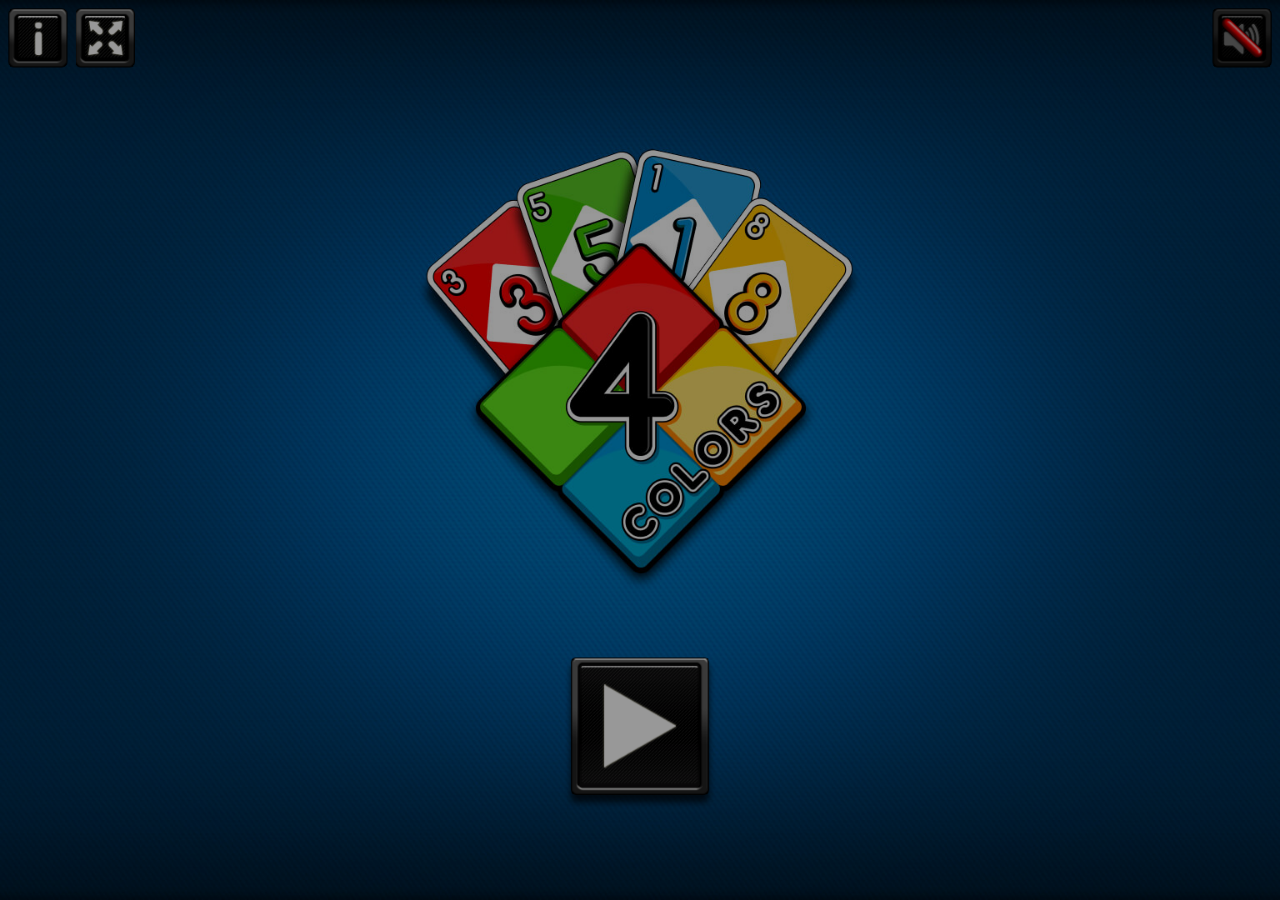
<file: index.html>
<!DOCTYPE html>
<html>
    <head>
        <title>4 COLORS MULTIPLAYER</title>
        <link rel="stylesheet" href="css/reset.css" type="text/css">
        <link rel="stylesheet" href="css/main.css" type="text/css">
        <link rel="stylesheet" href="css/ctl-multiplayer-icons.css" type="text/css">
        <link rel="stylesheet" href="css/animation.css" type="text/css">           
        <link rel="stylesheet" href="css/ctl-multiplayer.css" type="text/css">
        <link rel="stylesheet" href="css/orientation_utils.css" type="text/css">
        <link rel="stylesheet" href="css/ios_fullscreen.css" type="text/css">
        <link rel='shortcut icon' type='image/x-icon' href='./favicon.ico' />
        <meta http-equiv="Content-Type" content="text/html; charset=UTF-8">

        <meta name="viewport" content="width=device-width, user-scalable=no, initial-scale=1.0, minimum-scale=1.0, maximum-scale=1.0, minimal-ui" />
	<meta name="msapplication-tap-highlight" content="no"/>

        <script type="text/javascript" src="js/lib/jquery-3.2.1.min.js"></script>
        <script type="text/javascript" src="js/lib/createjs.min.js"></script>
        <script type="text/javascript" src="js/lib/howler.min.js"></script>

        
        <script type="text/javascript" src="js/CLang.js"></script>
        <script type="text/javascript" src="js/main.js"></script>
        
    </head>
    <body ondragstart="return false;" ondrop="return false;" >
	<div style="position: fixed; background-color: transparent; top: 0px; left: 0px; width: 100%; height: 100%"></div>
          <script>
            $(document).ready(function(){
                     var oMain = new CMain({
                                            starting_num_cards: 7,
                                            fullscreen: true,
                                            check_orientation: true,
                                            audio_enable_on_startup: false
                                           });
                                           
                    
                    $(oMain).on("select_players", function(evt,iNumPlayers){
                        //...ADD YOUR CODE HERE EVENTUALLY
                    });
        
                    $(oMain).on("start_session", function(evt) {
                            if(getParamValue('ctl-arcade') === "true"){
                                parent.__ctlArcadeStartSession();
                            }
                            //...ADD YOUR CODE HERE EVENTUALLY
                    }); 
                     
                    $(oMain).on("end_session", function(evt) {
                           if(getParamValue('ctl-arcade') === "true"){
                               parent.__ctlArcadeEndSession();
                           }
                           //...ADD YOUR CODE HERE EVENTUALLY
                    });

                    $(oMain).on("save_score", function(evt,iScore, szMode) {
                           if(getParamValue('ctl-arcade') === "true"){
                               parent.__ctlArcadeSaveScore({score:iScore, mode: szMode});
                           }
                           //...ADD YOUR CODE HERE EVENTUALLY
                    });

                    $(oMain).on("show_interlevel_ad", function(evt) {
                           if(getParamValue('ctl-arcade') === "true"){
                               parent.__ctlArcadeShowInterlevelAD();
                           }
                           //...ADD YOUR CODE HERE EVENTUALLY
                    });
                    
                    $(oMain).on("share_event", function(evt, iScore) {
                           if(getParamValue('ctl-arcade') === "true"){
                               parent.__ctlArcadeShareEvent({   img: TEXT_SHARE_IMAGE,
                                                                title: TEXT_SHARE_TITLE,
                                                                msg: TEXT_SHARE_MSG1 + iScore + TEXT_SHARE_MSG2,
                                                                msg_share: TEXT_SHARE_SHARE1 + iScore + TEXT_SHARE_SHARE1});
                           }
                           //...ADD YOUR CODE HERE EVENTUALLY
                    });
					 
                    if(isIOS()){ 
                        setTimeout(function(){sizeHandler();},200); 
                    }else{ sizeHandler(); } 
                                         
           });

        </script>
        <div class="check-fonts">
            <p class="check-font-1">RoundedMplus1c</p>
        </div> 
        
        <canvas id="canvas" class='ani_hack' width="1920" height="1080"> </canvas>
        <div data-orientation="landscape" class="orientation-msg-container"><p class="orientation-msg-text">Please rotate your device</p></div>
        <div id="block_game" style="position: fixed; background-color: transparent; top: 0px; left: 0px; width: 100%; height: 100%; display:none"></div>

    </body>
</html>
</file>
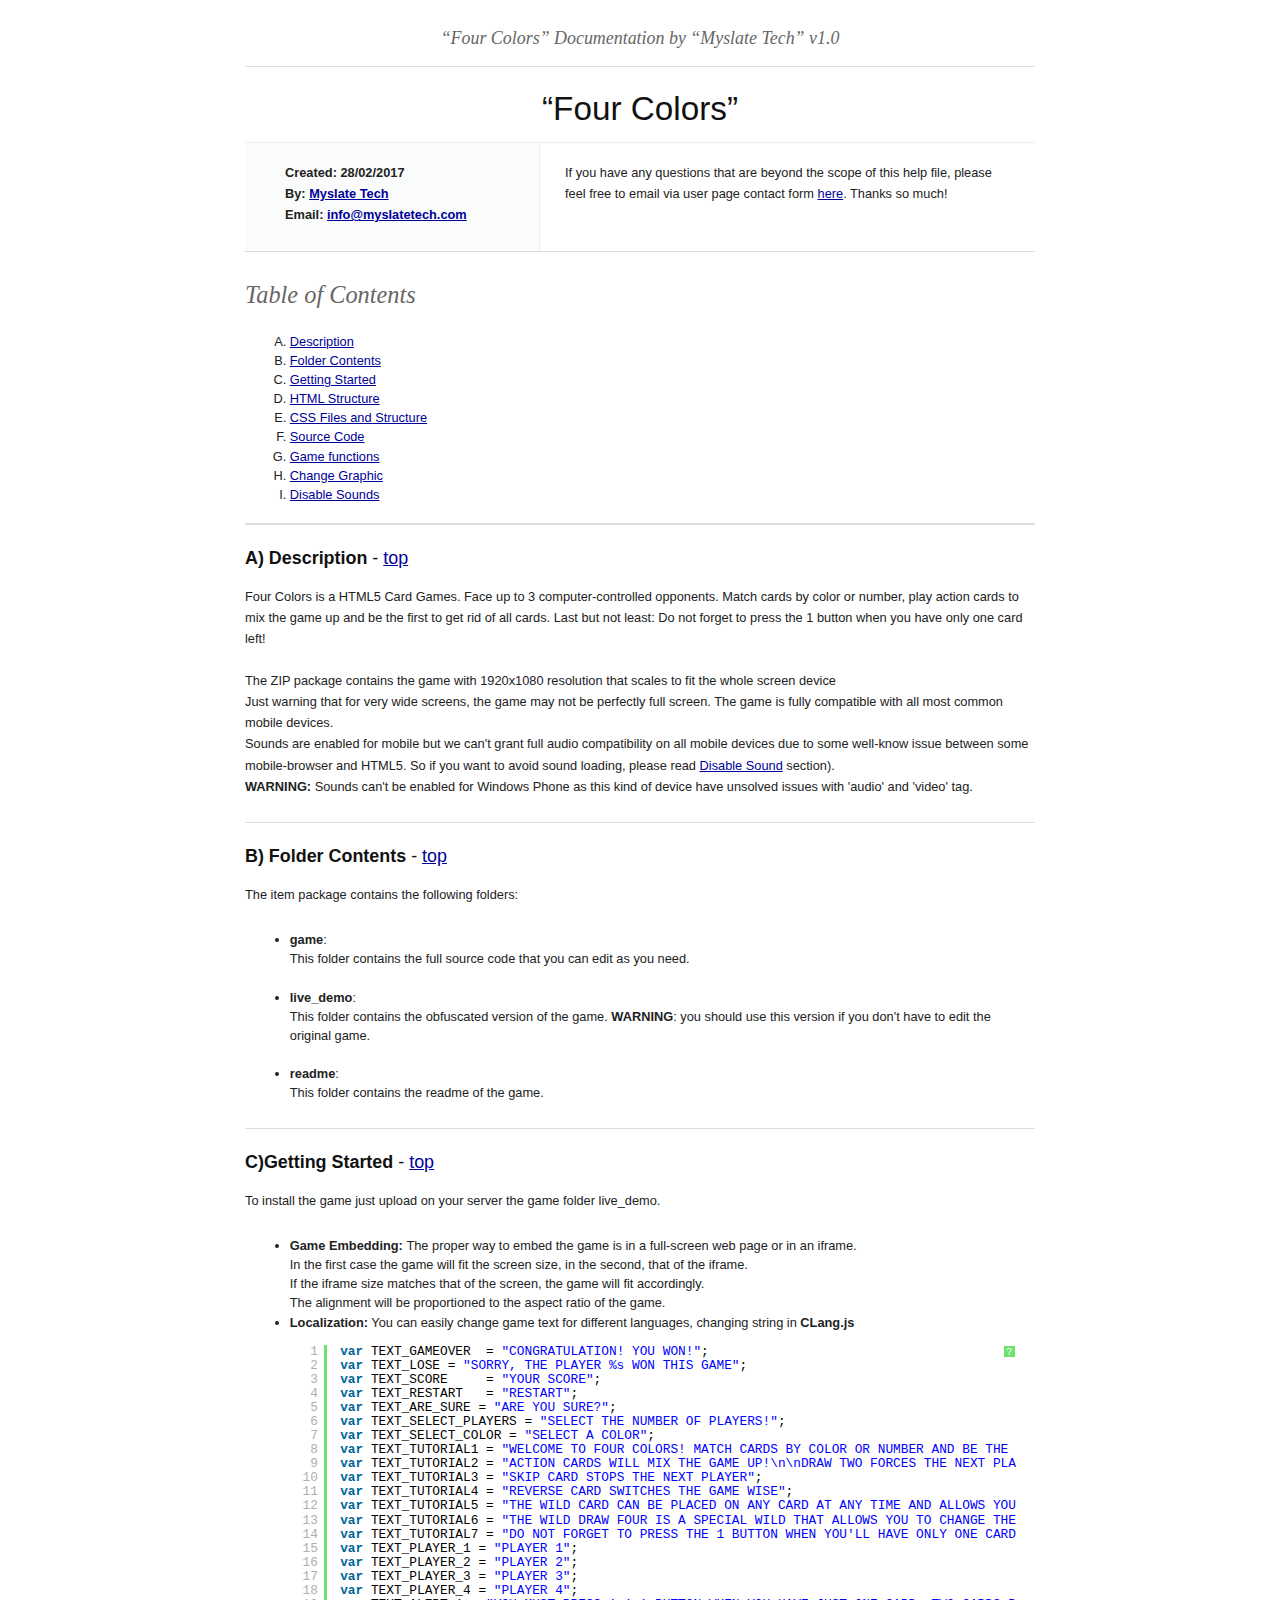
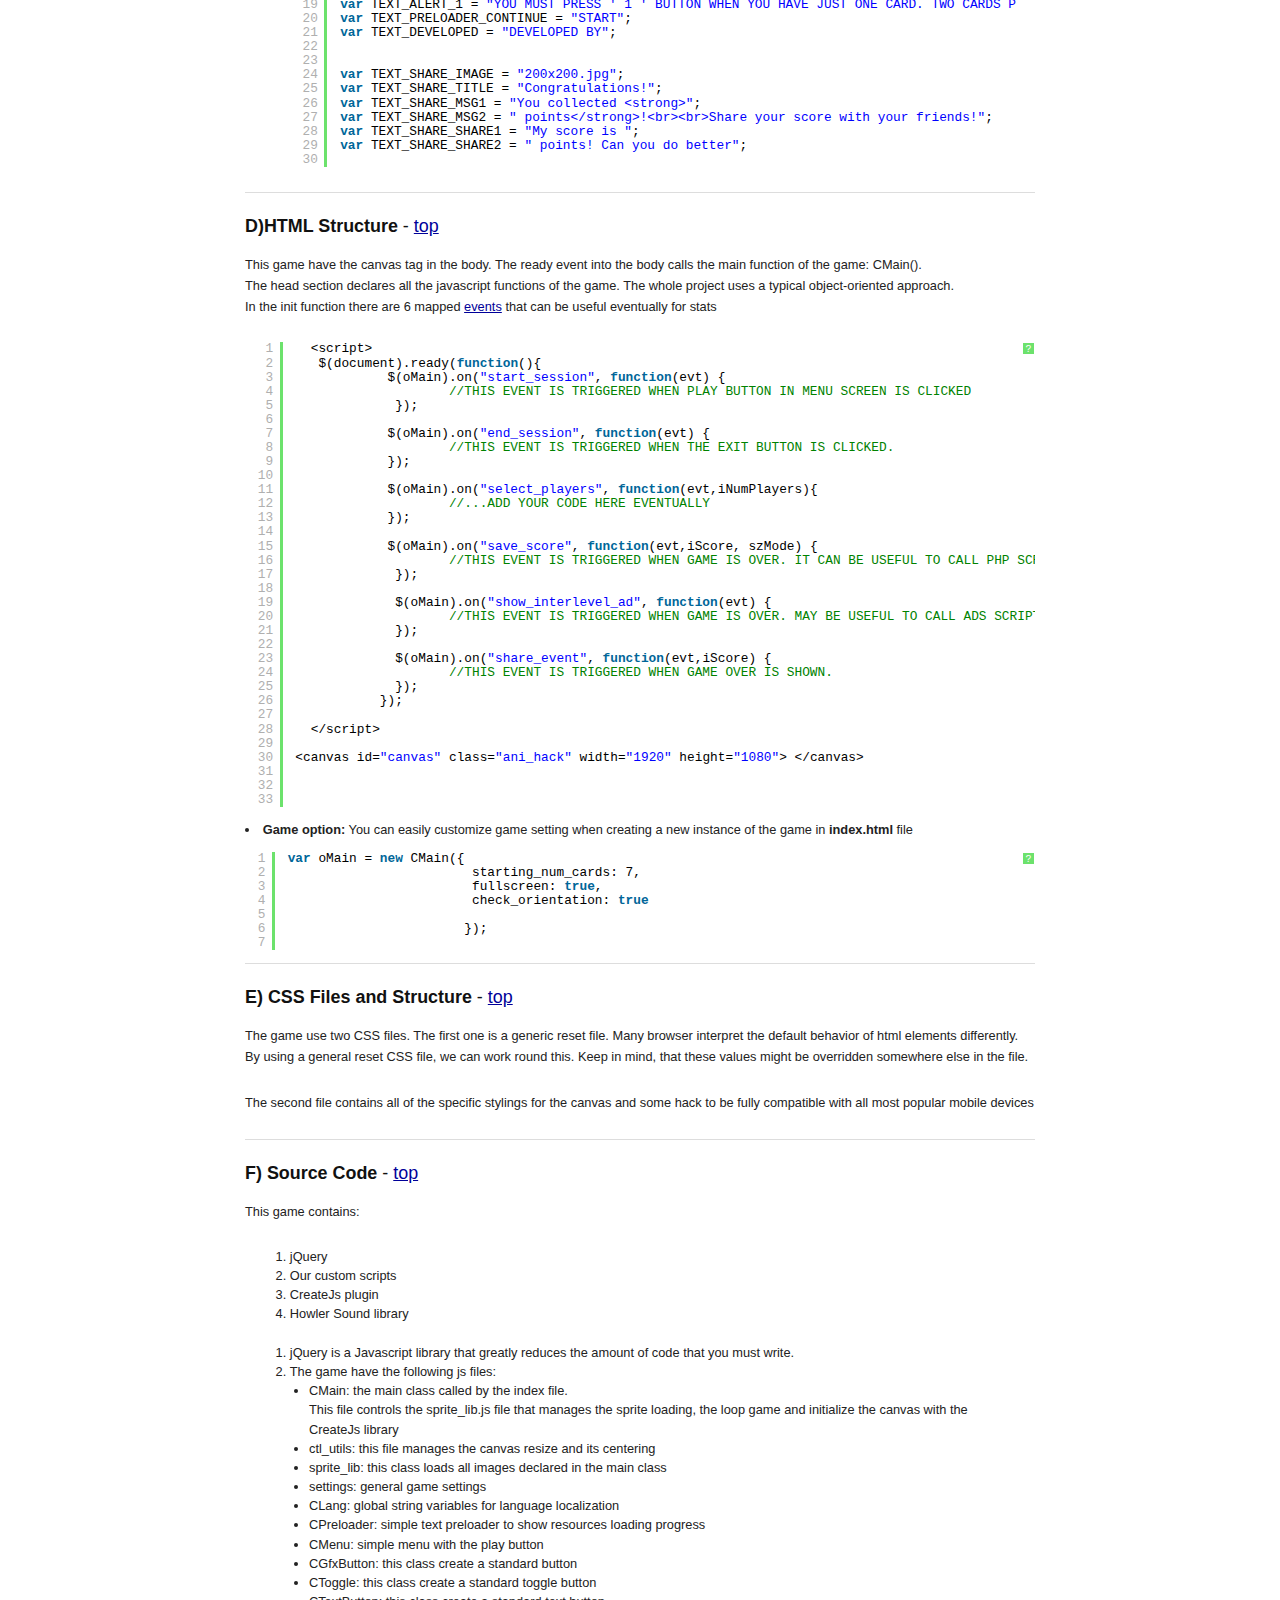
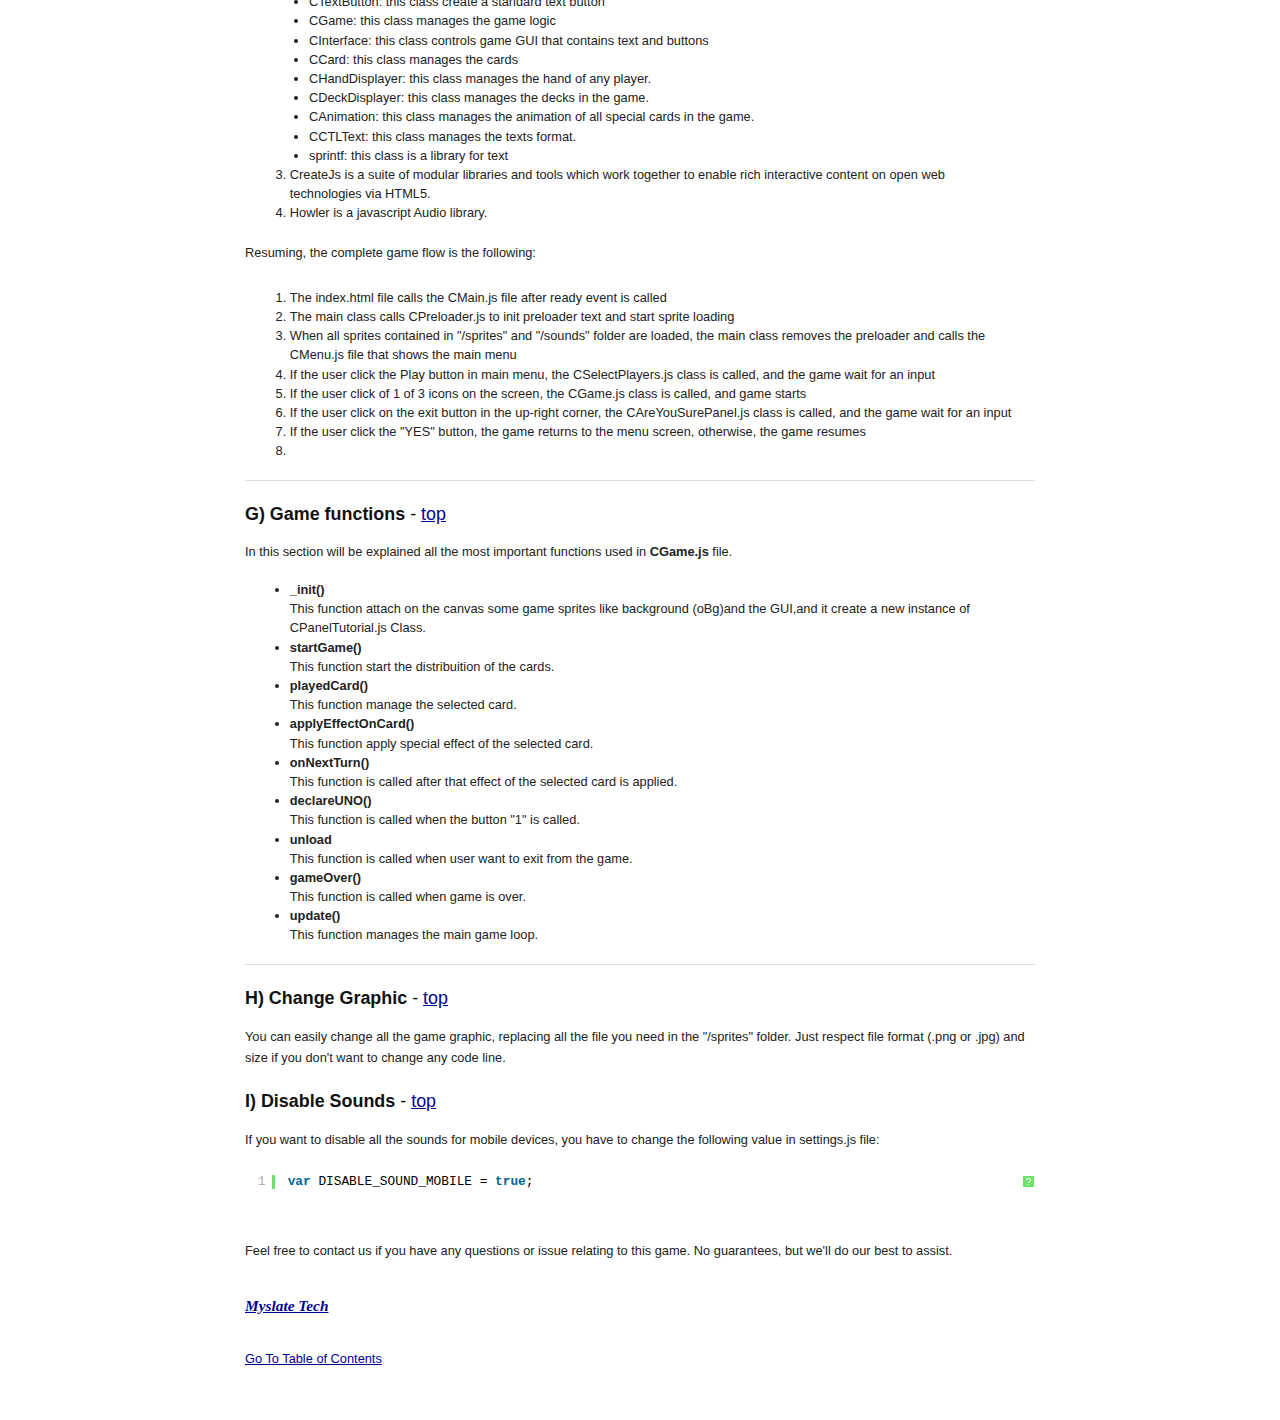
<file: readme/index.html>
<html xmlns="http://www.w3.org/1999/xhtml"  >
<head lang="en">
	<meta http-equiv="content-type" content="text/html;charset=utf-8">
	<title>Four Colors</title>
	<!-- Framework CSS -->
	<link rel="stylesheet" href="assets/blueprint-css/screen.css" type="text/css" media="screen, projection">
	<link rel="stylesheet" href="assets/blueprint-css/print.css" type="text/css" media="print">
	<link href="styles/shCore.css" rel="stylesheet" type="text/css" >
	<link href="styles/shCoreDefault.css" rel="stylesheet" type="text/css" >
	<link href="styles/shThemeDefault.css" rel="stylesheet" type="text/css" >

	<!--[if lt IE 8]><link rel="stylesheet" href="assets/blueprint-css/ie.css" type="text/css" media="screen, projection"><![endif]-->
	<link rel="stylesheet" href="assets/blueprint-css/plugins/fancy-type/screen.css" type="text/css" media="screen, projection">
	<style type="text/css" media="screen">
		p, table, hr, .box { margin-bottom:25px; }
		.box p { margin-bottom:10px; }
	</style>

	<script type="text/javascript" src="scripts/shCore.js"></script>
	<script type="text/javascript" src="scripts/shBrushJScript.js"></script>
	<script type="text/javascript" src="scripts/shBrushXml.js"></script>
</head>


<body>
	<div class="container">

		<h3 class="center alt">&ldquo;Four Colors&rdquo; Documentation by &ldquo;Myslate Tech&rdquo; v1.0</h3>

		<hr>

		<h1 class="center">&ldquo;Four Colors&rdquo;</h1>

		<div class="borderTop">
			<div class="span-6 colborder info prepend-1">
				<p class="prepend-top">
					<strong>
					Created: 28/02/2017<br>
					By: <a href="http://www.myslatetech.com" target="_blank">Myslate Tech</a><br>
					Email: <a href="mailto:info@myslatetech.com">info@myslatetech.com</a>
					</strong>
				</p>
			</div><!-- end div .span-6 -->

			<div class="span-12 last">
				<p class="prepend-top append-0">If you have any questions that are beyond the scope of this help file, please feel free to email via user page contact form <a href="mailto:sanasandeep@gmail.com">here</a>. Thanks so much!</p>
			</div>
		</div><!-- end div .borderTop -->

		<hr>

		<h2 id="toc" class="alt">Table of Contents</h2>
		<ol class="alpha">
			<li><a href="#desc">Description</a></li>
			<li><a href="#content">Folder Contents</a></li>
			<li><a href="#start">Getting Started</a></li>
			<li><a href="#htmlStructure">HTML Structure</a></li>
			<li><a href="#cssFiles">CSS Files and Structure</a></li>
			<li><a href="#javascript">Source Code</a></li>
			<li><a href="#game_function">Game functions</a></li>
			<li><a href="#change_graphics">Change Graphic</a></li>
			<li><a href="#disable_sound">Disable Sounds</a></li>
		</ol>

		<hr>

		<h3 id="desc"><strong>A) Description</strong> - <a href="#toc">top</a></h3>
		<p>Four Colors is a HTML5 Card Games. Face up to 3 computer-controlled opponents. Match cards by color or number, play action cards to mix the game up and be the first to get rid of all cards. Last but not least: Do not forget to press the 1 button when you have only one card left!
		<br>

			<br>
			The ZIP package contains the game with 1920x1080 resolution that scales to fit the whole screen device<br>
			Just warning that for very wide screens, the game may not be perfectly full screen.
			The game is fully compatible with all most common mobile devices.<br>
			Sounds are enabled for mobile but we can't grant full audio compatibility on all mobile devices due to some well-know issue between some mobile-browser and HTML5.
			So if you want to avoid sound loading, please read <a href="#disable_sound">Disable Sound</a> section). <br>
			<strong>WARNING:</strong> Sounds can't be enabled for Windows Phone as this kind of device have unsolved issues with 'audio' and 'video' tag.

		</p>
		<hr>

		<h3 id="content"><strong>B) Folder Contents</strong> - <a href="#toc">top</a></h3>
		<p>
			The item package contains the following folders:
			<ul>
			<li><strong>game</strong>:<br> This folder contains the full source code that you can edit as you need.<br/><br/></li>
			<li><strong>live_demo</strong>:<br>This folder contains the obfuscated version of the game. <strong>WARNING</strong>: you should use this version if you don't have to edit the original game.<br/><br/></li>
			<li><strong>readme</strong>:<br>This folder contains the readme of the game.
			</ul>
		</p>
		<hr>

		<h3 id="start"><strong>C)Getting Started</strong> - <a href="#toc">top</a></h3>
			<p>To install the game just upload on your server the game folder live_demo.

			<ul>
				<li><strong>Game Embedding: </strong>The proper way to embed the game is in a full-screen web page or in an iframe.<br>
                                        In the first case the game will fit the screen size, in the second, that of the iframe.<br>
                                        If the iframe size matches that of the screen, the game will fit accordingly.<br>
                                        The alignment will be proportioned to the aspect ratio of the game.<br></li>

				<li> <strong>Localization:</strong> You can easily change game text for different languages, changing string in <strong>CLang.js</strong></li>

				<pre class="brush: js">
                                    var TEXT_GAMEOVER  = "CONGRATULATION! YOU WON!";
                                    var TEXT_LOSE = "SORRY, THE PLAYER %s WON THIS GAME";
                                    var TEXT_SCORE     = "YOUR SCORE";
                                    var TEXT_RESTART   = "RESTART";
                                    var TEXT_ARE_SURE = "ARE YOU SURE?";
                                    var TEXT_SELECT_PLAYERS = "SELECT THE NUMBER OF PLAYERS!";
                                    var TEXT_SELECT_COLOR = "SELECT A COLOR";
                                    var TEXT_TUTORIAL1 = "WELCOME TO FOUR COLORS! MATCH CARDS BY COLOR OR NUMBER AND BE THE FIRST TO GET RID OF THEM!";
                                    var TEXT_TUTORIAL2 = "ACTION CARDS WILL MIX THE GAME UP!\n\nDRAW TWO FORCES THE NEXT PLAYER TO PICK TWO CARDS AND FORFEIT THE TURN";
                                    var TEXT_TUTORIAL3 = "SKIP CARD STOPS THE NEXT PLAYER";
                                    var TEXT_TUTORIAL4 = "REVERSE CARD SWITCHES THE GAME WISE";
                                    var TEXT_TUTORIAL5 = "THE WILD CARD CAN BE PLACED ON ANY CARD AT ANY TIME AND ALLOWS YOU TO CHANGE THE COLOR TO PLAY ";
                                    var TEXT_TUTORIAL6 = "THE WILD DRAW FOUR IS A SPECIAL WILD THAT ALLOWS YOU TO CHANGE THE COLOR AND FORCES THE NEXT PLAYER TO PICK 4 CARDS. TO USE THIS CARD YOU MUST HAVE NO OTHER ALTERNATIVE CARDS TO PLAY";
                                    var TEXT_TUTORIAL7 = "DO NOT FORGET TO PRESS THE 1 BUTTON WHEN YOU'LL HAVE ONLY ONE CARD LEFT OR YOU'LL PICK 2 PENALTY CARDS!";
                                    var TEXT_PLAYER_1 = "PLAYER 1";
                                    var TEXT_PLAYER_2 = "PLAYER 2";
                                    var TEXT_PLAYER_3 = "PLAYER 3";
                                    var TEXT_PLAYER_4 = "PLAYER 4";
                                    var TEXT_ALERT_1 = "YOU MUST PRESS ' 1 ' BUTTON WHEN YOU HAVE JUST ONE CARD. TWO CARDS PENALITY";
                                    var TEXT_PRELOADER_CONTINUE = "START";
                                    var TEXT_DEVELOPED = "DEVELOPED BY";


                                    var TEXT_SHARE_IMAGE = "200x200.jpg";
                                    var TEXT_SHARE_TITLE = "Congratulations!";
                                    var TEXT_SHARE_MSG1 = "You collected <strong>";
                                    var TEXT_SHARE_MSG2 = " points</strong>!<br><br>Share your score with your friends!";
                                    var TEXT_SHARE_SHARE1 = "My score is ";
                                    var TEXT_SHARE_SHARE2 = " points! Can you do better";
				</pre>
			</ul>
			</p>
		<hr>

		<h3 id="htmlStructure"><strong>D)HTML Structure</strong> - <a href="#toc">top</a></h3>
		<p>This game have the canvas tag in the body. The ready event into the body calls the main function of the game: CMain().
		<br>The head section declares all the javascript functions of the game. The whole project uses a typical object-oriented approach.<br>
		In the init function there are 6 mapped <a href="#events">events</a> that can be useful eventually for stats</p>

		<pre class="brush: js">
			<body  ondragstart="return false;" ondrop="return false;" >
				  <script>
				   $(document).ready(function(){
							$(oMain).on("start_session", function(evt) {
									//THIS EVENT IS TRIGGERED WHEN PLAY BUTTON IN MENU SCREEN IS CLICKED
							 });

							$(oMain).on("end_session", function(evt) {
									//THIS EVENT IS TRIGGERED WHEN THE EXIT BUTTON IS CLICKED.
							});

							$(oMain).on("select_players", function(evt,iNumPlayers){
									//...ADD YOUR CODE HERE EVENTUALLY
							});

							$(oMain).on("save_score", function(evt,iScore, szMode) {
									//THIS EVENT IS TRIGGERED WHEN GAME IS OVER. IT CAN BE USEFUL TO CALL PHP SCRIPTS (NOT PROVIDED IN THE PACKAGE) THAT SAVE THE SCORE.
							 });

							 $(oMain).on("show_interlevel_ad", function(evt) {
									//THIS EVENT IS TRIGGERED WHEN GAME IS OVER. MAY BE USEFUL TO CALL ADS SCRIPT.
							 });

							 $(oMain).on("share_event", function(evt,iScore) {
									//THIS EVENT IS TRIGGERED WHEN GAME OVER IS SHOWN.
							 });
						   });

				  </script>

				<canvas id="canvas" class='ani_hack' width="1920" height="1080"> </canvas>
			</body>
		</pre>
		<li><strong>Game option:</strong> You can easily customize game setting when creating a new instance of the game in <strong>index.html</strong> file</li>
				<pre class="brush: js">
					var oMain = new CMain({
											starting_num_cards: 7,
                                            fullscreen: true,
                                            check_orientation: true

                                           });
				</pre>
		<hr>

		<h3 id="cssFiles"><strong>E) CSS Files and Structure</strong> - <a href="#toc">top</a></h3>

		<p>The game use two CSS files. The first one is a generic reset file. Many browser interpret the default behavior of html elements differently. By using a general reset CSS file, we can work round this.
		Keep in mind, that these values might be overridden somewhere else in the file.</p>

		<p>The second file contains all of the specific stylings for the canvas and some hack to be fully compatible with all most popular mobile devices</p>

		<hr>

		<h3 id="javascript"><strong>F) Source Code</strong> - <a href="#toc">top</a></h3>

		<p>This game contains:</p>

		<ol>
			<li>jQuery</li>
			<li>Our custom scripts</li>
			<li>CreateJs plugin</li>
			<li>Howler Sound library</li>
		</ol>

		<ol>
			<li>jQuery is a Javascript library that greatly reduces the amount of code that you must write.</li>
			<li>The game have the following js files:

			<ul>
				<li>CMain: the main class called by the index file. <br>This file controls the sprite_lib.js file that manages the sprite loading, the loop game and initialize the canvas with the CreateJs library</li>
				<li>ctl_utils: this file manages the canvas resize and its centering</li>
				<li>sprite_lib: this class loads all images declared in the main class</li>
				<li>settings: general game settings</li>
				<li>CLang: global string variables for language localization</li>
				<li>CPreloader: simple text preloader to show resources loading progress</li>
				<li>CMenu: simple menu with the play button</li>
				<li>CGfxButton: this class create a standard button</li>
				<li>CToggle: this class create a standard toggle button</li>
				<li>CTextButton: this class create a standard text button</li>
				<li>CGame: this class manages the game logic</li>
				<li>CInterface: this class controls game GUI that contains text and buttons</li>
				<li>CCard: this class manages the cards</li>
				<li>CHandDisplayer: this class manages the hand of any player.</li>
				<li>CDeckDisplayer: this class manages the decks in the game.</li>
				<li>CAnimation: this class manages the animation of all special cards in the game.</li>
                                <li>CCTLText: this class manages the texts format.</li>
                                <li>sprintf: this class is a library for text</li>
			</ul>

			</li>

			<li>CreateJs is a suite of modular libraries and tools which work together to enable rich interactive content on open web technologies via HTML5.
			</li>

			<li>Howler is a javascript Audio library.
			</li>
		</ol>

		<p>Resuming, the complete game flow is the following: </p>
		<ol>
			<li>The index.html file calls the CMain.js file after ready event is called</li>
			<li>The main class calls CPreloader.js to init preloader text and start sprite loading</li>
			<li>When all sprites contained in "/sprites" and "/sounds" folder are loaded, the main class removes the preloader and calls the CMenu.js file that shows the main menu</li>
			<li>If the user click the Play button in main menu, the CSelectPlayers.js class is called, and the game wait for an input</li>
			<li>If the user click of 1 of 3 icons on the screen, the CGame.js class is called, and game starts</li>
			<li>If the user click on the exit button in the up-right corner, the CAreYouSurePanel.js class is called, and the game wait for an input</li>
			<li>If the user click the "YES" button, the game returns to the menu screen, otherwise, the game resumes<li>
		</ol>

		<hr>

		<h3 id="game_function"><strong>G) Game functions</strong> - <a href="#toc">top</a></h3>
			In this section will be explained all the most important functions used in <strong>CGame.js</strong> file. <br><br>

		<ul>
			<li><strong>_init()</strong> <br>
				This function attach on the canvas some game sprites like background (oBg)and the GUI,and it create a new instance of CPanelTutorial.js Class.
			</li>
			<li><strong>startGame()</strong> <br>
				This function start the distribuition of the cards.
			</li>
			<li><strong>playedCard()</strong> <br>
				This function manage the selected card.
			</li>
			<li><strong>applyEffectOnCard()</strong> <br>
				This function apply special effect of the selected card.
			</li>
			<li><strong>onNextTurn()</strong> <br>
				This function is called after that effect of the selected card is applied.
			</li>
			<li><strong>declareUNO()</strong> <br>
				This function is called when the button "1" is called.
			</li>
			<li><strong>unload</strong> <br>
				This function is called when user want to exit from the game.
			</li>
			<li><strong>gameOver()</strong> <br>
				This function is called when game is over.
			</li>
			<li><strong>update()</strong> <br>
				This function manages the main game loop.
			</li>
		</ul>

		<hr>

		<h3 id="change_graphics"><strong>H) Change Graphic</strong> - <a href="#toc">top</a></h3>
		<p>
			You can easily change all the game graphic, replacing all the file you need in the "/sprites" folder. Just respect file format (.png or .jpg) and size if you don't want to change any code line.<br>
		</p>

		<h3 id="disable_sound"><strong>I) Disable Sounds</strong> - <a href="#toc">top</a></h3>
		<p>If you want to disable all the sounds for mobile devices, you have to change the following value in settings.js file:</p>
			<pre class="brush: js">var DISABLE_SOUND_MOBILE = true;</pre>

		<br><br>

		<p>Feel free to contact us if you have any questions or issue relating to this game. No guarantees, but we'll do our best to assist.</p>

		<p class="append-bottom alt large"><a href="http://www.myslatetech.com" target="_blank"><strong>Myslate Tech</strong></a></p>
		<p><a href="#toc">Go To Table of Contents</a></p>

		<hr class="space">
	</div>
	<!-- end div .container -->

	<!-- Finally, to actually run the highlighter, you need to include this JS on your page -->
	<script type="text/javascript">
		 SyntaxHighlighter.all()
	</script>
</body>
</html>
</file>
<file: css/main.css>
root { 
    display: block;
}

body{
    background-color: #000000;
    background-repeat: repeat-x;
    background-position: top;  
}

*, *:before, *:after {
    -webkit-user-select: none;
    -khtml-user-select: none;
    -moz-user-select: none;
    -ms-user-select: none;
    user-select: none;
}
     
input, input:before, input:after {
    -webkit-user-select: initial;
    -khtml-user-select: initial;
    -moz-user-select: initial;
    -ms-user-select: initial;
    user-select: initial;
}

::selection { background: transparent;color:inherit; }
::-moz-selection { background: transparent;color:inherit; }

#canvas{
    
    position: fixed;
    
    
}

canvas {
    -ms-touch-action: none;
}

/*** Styles added to fix the issue with zoom in on iphone ***/
/* iPhone < 5: */
@media screen and (device-aspect-ratio: 2/3) {
    select, textarea, input[type="text"], input[type="password"],
    input[type="datetime"], input[type="datetime-local"],
    input[type="date"], input[type="month"], input[type="time"],
    input[type="week"], input[type="number"], input[type="email"],
    input[type="url"]{ font-size: 16px; }
}

/* iPhone 5, 5C, 5S, iPod Touch 5g */
@media screen and (device-aspect-ratio: 40/71) {
    select, textarea, input[type="text"], input[type="password"],
    input[type="datetime"], input[type="datetime-local"],
    input[type="date"], input[type="month"], input[type="time"],
    input[type="week"], input[type="number"], input[type="email"],
    input[type="url"]{ font-size: 16px; }
}

/* iPhone 6, iPhone 6s, iPhone 7 portrait/landscape */
@media screen and (device-aspect-ratio: 375/667) {
    select, textarea, input[type="text"], input[type="password"],
    input[type="datetime"], input[type="datetime-local"],
    input[type="date"], input[type="month"], input[type="time"],
    input[type="week"], input[type="number"], input[type="email"],
    input[type="url"]{ font-size: 16px; }
}

/* iPhone 6 Plus, iPhone 6s Plus, iPhone 7 Plus portrait/landscape */
@media screen and (device-aspect-ratio: 9/16) {
    select, textarea, input[type="text"], input[type="password"],
    input[type="datetime"], input[type="datetime-local"],
    input[type="date"], input[type="month"], input[type="time"],
    input[type="week"], input[type="number"], input[type="email"],
    input[type="url"]{ font-size: 16px; }
}

.ani_hack{
    -webkit-perspective: 1000;
    -webkit-backface-visibility: hidden;
    
    -webkit-touch-callout: none;
    -webkit-user-select: none;
    -khtml-user-select: none;
    -moz-user-select: none;
    -ms-user-select: none;
    user-select: none;
    outline: none;
    -webkit-tap-highlight-color: transparent; /* mobile webkit */
}

/***************FONTS*******************/
.check-fonts{
                position: fixed;
                opacity:0;
}

.check-font-1{
        font-family: 'RoundedMplus1c';
}
                
@font-face {
    font-family: 'RoundedMplus1c';
    src: url('subset-RoundedMplus1c-Bold.woff2') format('woff2'),
        url('subset-RoundedMplus1c-Bold.woff') format('woff');
    font-weight: bold;
    font-style: normal;
    font-display: swap;
}
</file>
<file: css/ctl-multiplayer-icons.css>
@font-face {
  font-family: 'ctl-multiplayer-icons';
  src: url('../font/ctl-multiplayer-icons.eot?98779393');
  src: url('../font/ctl-multiplayer-icons.eot?98779393#iefix') format('embedded-opentype'),
       url('../font/ctl-multiplayer-icons.woff2?98779393') format('woff2'),
       url('../font/ctl-multiplayer-icons.woff?98779393') format('woff'),
       url('../font/ctl-multiplayer-icons.ttf?98779393') format('truetype'),
       url('../font/ctl-multiplayer-icons.svg?98779393#ctl-multiplayer-icons') format('svg');
  font-weight: normal;
  font-style: normal;
}
/* Chrome hack: SVG is rendered more smooth in Windozze. 100% magic, uncomment if you need it. */
/* Note, that will break hinting! In other OS-es font will be not as sharp as it could be */
/*
@media screen and (-webkit-min-device-pixel-ratio:0) {
  @font-face {
    font-family: 'ctl-multiplayer-icons';
    src: url('../font/ctl-multiplayer-icons.svg?98779393#ctl-multiplayer-icons') format('svg');
  }
}
*/
 
 [class^="ctl-multiplayer-icons-"]:before, [class*=" ctl-multiplayer-icons-"]:before {
  font-family: "ctl-multiplayer-icons";
  font-style: normal;
  font-weight: normal;
  speak: none;
 
  display: inline-block;
  text-decoration: inherit;
  width: 1em;
  margin-right: .2em;
  text-align: center;
  /* opacity: .8; */
 
  /* For safety - reset parent styles, that can break glyph codes*/
  font-variant: normal;
  text-transform: none;
 
  /* fix buttons height, for twitter bootstrap */
  line-height: 1em;
 
  /* Animation center compensation - margins should be symmetric */
  /* remove if not needed */
  margin-left: .2em;
 
  /* you can be more comfortable with increased icons size */
  /* font-size: 120%; */
 
  /* Font smoothing. That was taken from TWBS */
  -webkit-font-smoothing: antialiased;
  -moz-osx-font-smoothing: grayscale;
 
  /* Uncomment for 3D effect */
  /* text-shadow: 1px 1px 1px rgba(127, 127, 127, 0.3); */
}
 
.ctl-multiplayer-icons-lock:before { content: '\e800'; } /* '' */
.ctl-multiplayer-icons-lock-open:before { content: '\e801'; } /* '' */
.ctl-multiplayer-icons-block:before { content: '\e802'; } /* '' */
.ctl-multiplayer-icons-arrows-cw:before { content: '\e803'; } /* '' */
.ctl-multiplayer-icons-login:before { content: '\e804'; } /* '' */
.ctl-multiplayer-icons-spin5:before { content: '\e838'; } /* '' */
.ctl-multiplayer-icons-help:before { content: '\f128'; } /* '' */
.ctl-multiplayer-icons-attention-alt:before { content: '\f12a'; } /* '' */
</file>
<file: css/ctl-multiplayer.css>
.ctl-multiplayer-dlg-content *{
    font-family: arial;
}

.ctl-multiplayer-form-group{
    display: block;
    width: 100%;
    margin-bottom: 10px;
}

.ctl-multiplayer-form-group p{
    font-size: 11px;
    margin-top: 2px;
}

.ctl-multiplayer-inline-list li{
    display: inline-block;
    vertical-align: middle;
    margin-right: 5px;
}

.ctl-multiplayer-display-none{
    display: none !important;
}

.ctl-multiplayer-inline-list input[type=radio]{
    margin: 0px;
    margin-right: 3px;
    cursor: pointer;
}

.ctl-multiplayer-inline-list li span{
    font-size: 14px;
}

.ctl-multiplayer-dlg-content input[type=number],
.ctl-multiplayer-dlg-content input[type=text],
.ctl-multiplayer-dlg-content input[type=password],
.ctl-multiplayer-dlg-content label,
.ctl-multiplayer-dlg-content p,
.ctl-multiplayer-dlg-content a,
.ctl-multiplayer-dlg-content h1{    
    color: #222;
}

.ctl-multiplayer-dlg-content input[type=number],
.ctl-multiplayer-dlg-content input[type=text],
.ctl-multiplayer-dlg-content input[type=password],
.ctl-multiplayer-dlg-content button{
    outline: 0;    
    box-sizing: border-box; 
    
    -webkit-border-radius: 4px;
    -moz-border-radius: 4px;
    border-radius: 4px;     
}

.ctl-multiplayer-dlg-content label{
    font-size: 12px;  
    font-style: italic;
    margin-bottom: 4px;
}

.ctl-multiplayer-dlg-content input[type=number],
.ctl-multiplayer-dlg-content input[type=text],
.ctl-multiplayer-dlg-content input[type=password]{
    padding: 5px;
    font-size: 12px;
    border: 1px solid #aaa;
}

.ctl-multiplayer-dlg-content button{
    font-weight: bold;
    cursor: pointer;
    padding: 5px 10px;
    font-size: 14px;
    border: none;
    color: #fff;
    text-transform: uppercase;
    display: inline-block;
}

.ctl-multiplayer-dlg-content button{
    background-color: #31a8fd; 
}

.ctl-multiplayer-dlg-content button:hover,
.ctl-multiplayer-dlg-content button:active{
    background-color: #0094ff;
}

.ctl-multiplayer-dlg-content button.ctl-multiplayer-btn-gray{
    background-color: #c5c5c5; 
    color: #222;
}

.ctl-multiplayer-dlg-content button.ctl-multiplayer-btn-gray:hover,
.ctl-multiplayer-dlg-content button.ctl-multiplayer-btn-gray:active{
    background-color: #a5a4a4;
}


.ctl-multiplayer-dlg-content button:active{
    top: 1px;
}

.ctl-multiplayer-dlg-content label,
.ctl-multiplayer-dlg-content input[type=number],
.ctl-multiplayer-dlg-content input[type=text],
.ctl-multiplayer-dlg-content input[type=password]{
    width: 100%;
    display: block;
}

.ctl-multiplayer-dlg-content button:focus{
    outline:0;
}

.ctl-multiplayer-current-users{
    position: absolute;
    right: 25px;
    top: 6px;
    font-size: 10px;
}


button.ctl-multiplayer-mini{
    padding: 4px 7px;
    font-size: 12px;
}

.ctl-multiplayer-dlg-wrapper,
.ctl-multiplayer-dlg-block{
    position: absolute;
    width: 100%;
    height: 100%;
    top: 0px;
    left: 0px; 
}

.ctl-multiplayer-dlg-block{
    background-color: rgba(255,255,255,0.3);
}

.ctl-multiplayer-dlg-content{

    
    position: absolute;
    
    top: 50%;
    left: 50%;
    
    -webkit-transform: translate(-50%,-50%);
    -moz-transform: translate(-50%,-50%);
    -ms-transform: translate(-50%,-50%);
    transform: translate(-50%,-50%);
    
    background-color: #fff;
    
    -webkit-border-radius: 5px;
    -moz-border-radius: 5px;
    border-radius: 5px;    
    
    box-sizing: border-box;
    
    padding: 15px;
    
    -webkit-box-shadow: 0px 0px 10px 0px rgba(0,0,0,0.65);
    -moz-box-shadow: 0px 0px 10px 0px rgba(0,0,0,0.65);
    box-shadow: 0px 0px 10px 0px rgba(0,0,0,0.65);    
}

.ctl-multiplayer-dlg-content-body{
    margin-top: 15px;
    margin-bottom: 15px;
}


.ctl-multiplayer-dlg-footer{
    text-align: center;
}

.ctl-multiplayer-dlg-footer{
    margin-left: -3px;
    margin-right: -3px;
}

.ctl-multiplayer-dlg-footer button{
    margin-left: 3px;
    margin-right: 3px;
    margin-bottom: 5px;    
}

.ctl-multiplayer-list{
    border: 1px solid #aaa;
    max-height: 300px;
    min-height: 50px;
    overflow-y: scroll;
    overflow-x: hidden;
    
}

.ctl-multiplayer-list li{
    padding: 5px;
    font-size: 12px;
    position: relative;
    cursor: pointer;   
    padding-right: 20px;
}

.ctl-multiplayer-list li i{
    position: absolute;
    right: 5px;
    font-size: 12px;
    color: #d10101;  
}

.ctl-multiplayer-list li i.ctl-multiplayer-icons-login{
    color: #3ebe09;   
}

.ctl-multiplayer-list li i.ctl-multiplayer-icons-lock{
    color: #f18500;    
}

.ctl-multiplayer-list li:nth-child(odd) {
    background-color: #eee;
}

.ctl-multiplayer-list li:hover{
    color: #fff;
    background-color: #ff9c00;    
}

.ctl-multiplayer-list li:hover > i{
    color: #fff;
}

.ctl-multiplayer-user-list{
    margin-bottom: 10px;
    text-align: left;
}

.ctl-multiplayer-room-info{
    font-size: 11px;
    text-align: left;
    font-style: italic;
    margin-bottom: 10px;
}

.ctl-multiplayer-align-center{
    text-align: center;
}
.ctl-multiplayer-update{
    width: 100%;
    font-size: 11px !important;
    margin-top: 5px;
    margin-bottom: 5px;    
}

.ctl-multiplayer-center{
    text-align: center;
}

.ctl-multiplayer-copyright{
    text-align: center;
    margin-top: 5px;
}

.ctl-multiplayer-copyright a{
    font-size: 11px;
    line-height: 11px;
    text-decoration: none;
    display: block;    
}

.ctl-multiplayer-copyright a:visited{
    
}

.ctl-multiplayer-copyright a:hover,
.ctl-multiplayer-copyright a:active{
    color: #99cc00;
}
</file>
<file: css/orientation_utils.css>
.orientation-msg-container{
    width: 100%;
    height: 100%;
    display: none;
    position: fixed;
    background-color: #000;
}

.orientation-msg-text{
    font-size: 40px;
    font-family: "Arial";
    color: #fff;
    text-align: center;
    width: 80%;
    
    position: fixed;
    top: 50%;
    -webkit-transform: translate(15%,-50%);
    -moz-transform: translate(15%,-50%);
    -ms-transform: translate(15%,-50%);
    transform: translate(15%,-50%);
    
        
}

@media (max-width: 767px) {
    .orientation-msg-text{    
        font-size: 30px;  
    }
}


@media (max-width: 500px) {
    .orientation-msg-text{    
        font-size: 30px;  
    }
}
</file>
<file: css/ios_fullscreen.css>
body{
    background-color: #000 !important;
}

/*ios fullscreen*/
.xxx-game-iframe-iphone-se{
    height: 226px !important;
}

.xxx-ios-fullscreen-message{
    position: fixed;
    top: 0px;
    left: 0px;
    width: 100vw;
    height: 100vh;
    display: none;
    background-color: rgba(0,0,0,0.5);
    
    z-index: 10000;    
    
    -webkit-touch-callout: none;
    -webkit-user-select: none;
    -moz-user-select: none;
    -ms-user-select: none;
    user-select: none;
    -ms-touch-action: none;
    touch-action: none;    
}

.xxx-ios-fullscreen-scroll{
    width: 100vw;
    height: 120vh;
    position: absolute;
    z-index: 10001;
    top: 0;
    left: 0;
    display: none;
    
    -webkit-touch-callout: none;
    -webkit-user-select: none;
    -moz-user-select: none;
    -ms-user-select: none;
    user-select: none;
    -ms-touch-action: none;
    touch-action: none;     
}

.xxx-ios-fullscreen-swipe{
    width: 30%;
    height: 30%;
    
    background-image: url(../sprites/swipe.png);
    background-position: center center;
    background-repeat: no-repeat;
    background-size: contain;
    
    position: absolute;
    top: 50%;
    left: 50%;
    
    -ms-transform :  translate( -50%, -50%) !important;
    -webkit-transform :  translate( -50%, -50%) !important;
    transform :  translate( -50%, -50%) !important;    
    
    animation: xxx-animation-ios-swipe 1.5s ease infinite;
    
    -webkit-touch-callout: none;
    -webkit-user-select: none;
    -moz-user-select: none;
    -ms-user-select: none;
    user-select: none;
    -ms-touch-action: none;
    touch-action: none;    
}


@keyframes xxx-animation-ios-swipe {
  0%, 100% {
    top: 40%;
  }
  50% {
    top: 60%;
  }
}
</file>
<file: readme/assets/blueprint-css/screen.css>
/* -----------------------------------------------------------------------


 Blueprint CSS Framework 0.9
 http://blueprintcss.org

   * Copyright (c) 2007-Present. See LICENSE for more info.
   * See README for instructions on how to use Blueprint.
   * For credits and origins, see AUTHORS.
   * This is a compressed file. See the sources in the 'src' directory.

----------------------------------------------------------------------- */

/* reset.css */
html, body, div, span, object, iframe, h1, h2, h3, h4, h5, h6, p, blockquote, pre, a, abbr, acronym, address, code, del, dfn, em, img, q, dl, dt, dd, ol, ul, li, fieldset, form, label, legend, table, caption, tbody, tfoot, thead, tr, th, td {margin:0;padding:0;border:0;font-weight:inherit;font-style:inherit;font-size:100%;font-family:inherit;vertical-align:baseline;}
body {line-height:1.5;}
table {border-collapse:separate;border-spacing:0;}
caption, th, td {text-align:left;font-weight:normal;}
table, td, th {vertical-align:middle;}
blockquote:before, blockquote:after, q:before, q:after {content:"";}
blockquote, q {quotes:"" "";}
a img {border:none;}

/* custom.css */
.info { background:#fafcfc; }
.borderTop { border-top: 1px solid #eee;}
.append-0 {padding-right:20px;}

/* typography.css */
body {font-size:80%;color:#222;background:#fff;font-family:"Helvetica Neue", Arial, Helvetica, sans-serif;padding-top:30px;}
h1, h2, h3, h4, h5, h6 {font-weight:normal;color:#111;}
h1 {font-size:2.6em;line-height:1;margin-bottom:0.5em;}
h2 {font-size:1.9em;margin-bottom:0.75em;}
h3 {font-size:1.4em;line-height:1;margin-bottom:1em;}
h4 {font-size:1.1em;line-height:1.25;margin-bottom:1.25em;}
h5 {font-size:1em;font-weight:bold;margin-bottom:1.5em;}
h6 {font-size:1em;font-weight:bold;}
h1 img, h2 img, h3 img, h4 img, h5 img, h6 img {margin:0;}
p {margin:0 0 1.5em;line-height:1.65em;}
p img.left {float:left;margin:1.5em 1.5em 1.5em 0;padding:0;}
p img.right {float:right;margin:1.5em 0 1.5em 1.5em;}
a:focus, a:hover {color:#000;}
a {color:#009;text-decoration:underline;}
blockquote {margin:1.5em;color:#666;font-style:italic;}
strong {font-weight:bold;}
em, dfn {font-style:italic;}
dfn {font-weight:bold;}
sup, sub {line-height:0;}
abbr, acronym {border-bottom:1px dotted #666;}
address {margin:0 0 1.5em;font-style:italic;}
del {color:#666;}
pre {margin:1.5em 0;white-space:pre;}
pre, code, tt {font:13px 'andale mono', 'lucida console', monospace;line-height:1.5;}
li ul, li ol {margin:0 1.5em;}
ul, ol {margin:0 1.5em 1.5em 3.5em;}
ul {list-style-type:disc;}
ol {list-style-type:decimal;}
ol.alpha {list-style:upper-alpha;}
dl {margin:0 0 1.5em 0;}
dl dt {font-weight:bold;}
dd {margin-left:1.5em;}
table {margin-bottom:1.4em;width:100%;}
th {font-weight:bold;}
thead th {background:#c3d9ff;}
th, td, caption {padding:4px 10px 4px 5px;}
tr.even td {background:#e5ecf9;}
tfoot {font-style:italic;}
caption {background:#eee;}
.small {font-size:.85em;margin-bottom:1.875em;line-height:1.875em;}
.large {font-size:1.2em;line-height:2.5em;margin-bottom:1.25em;}
.hide {display:none;}
.quiet {color:#666;}
.loud {color:#000;}
.highlight {background:#ff0;}
.added {background:#060;color:#fff;}
.removed {background:#900;color:#fff;}
.first {margin-left:0;padding-left:0;}
.last {margin-right:0;padding-right:0;}
.top {margin-top:0;padding-top:0;}
.bottom {margin-bottom:0;padding-bottom:0;}
.center {text-align:center;}

/* forms.css */
label {font-weight:bold;}
fieldset {padding:1.4em;margin:0 0 1.5em 0;border:1px solid #ccc;}
legend {font-weight:bold;font-size:1.2em;}
input[type=text], input[type=password], input.text, input.title, textarea, select {background-color:#fff;border:1px solid #bbb;}
input[type=text]:focus, input[type=password]:focus, input.text:focus, input.title:focus, textarea:focus, select:focus {border-color:#666;}
input[type=text], input[type=password], input.text, input.title, textarea, select {margin:0.5em 0;}
input.text, input.title {width:300px;padding:5px;}
input.title {font-size:1.5em;}
textarea {width:390px;height:250px;padding:5px;}
input[type=checkbox], input[type=radio], input.checkbox, input.radio {position:relative;top:.25em;}
form.inline {line-height:3;}
form.inline p {margin-bottom:0;}
.error, .notice, .success {padding:.8em;margin-bottom:1em;border:2px solid #ddd;}
.error {background:#FBE3E4;color:#8a1f11;border-color:#FBC2C4;}
.notice {background:#FFF6BF;color:#514721;border-color:#FFD324;}
.success {background:#E6EFC2;color:#264409;border-color:#C6D880;}
.error a {color:#8a1f11;}
.notice a {color:#514721;}
.success a {color:#264409;}

/* grid.css */
.container {width:790px;margin:0 auto;}
.showgrid {background:url(src/grid.png);}
.column, div.span-1, div.span-2, div.span-3, div.span-4, div.span-5, div.span-6, div.span-7, div.span-8, div.span-9, div.span-10, div.span-11, div.span-12, div.span-13, div.span-14, div.span-15, div.span-16, div.span-17, div.span-18, div.span-19, div.span-20, div.span-21, div.span-22, div.span-23, div.span-24 {float:left;margin-right:10px;}
.last, div.last {margin-right:0;}
.span-1 {width:30px;}
.span-2 {width:70px;}
.span-3 {width:110px;}
.span-4 {width:150px;}
.span-5 {width:190px;}
.span-6 {width:230px;}
.span-7 {width:270px;}
.span-8 {width:310px;}
.span-9 {width:350px;}
.span-10 {width:390px;}
.span-11 {width:430px;}
.span-12 {width:470px;}
.span-13 {width:510px;}
.span-14 {width:550px;}
.span-15 {width:590px;}
.span-16 {width:630px;}
.span-17 {width:670px;}
.span-18 {width:710px;}
.span-19 {width:750px;}
.span-20 {width:790px;}
.span-21 {width:830px;}
.span-22 {width:870px;}
.span-23 {width:910px;}
.span-24, div.span-24 {width:950px;margin:0;}
input.span-1, textarea.span-1, input.span-2, textarea.span-2, input.span-3, textarea.span-3, input.span-4, textarea.span-4, input.span-5, textarea.span-5, input.span-6, textarea.span-6, input.span-7, textarea.span-7, input.span-8, textarea.span-8, input.span-9, textarea.span-9, input.span-10, textarea.span-10, input.span-11, textarea.span-11, input.span-12, textarea.span-12, input.span-13, textarea.span-13, input.span-14, textarea.span-14, input.span-15, textarea.span-15, input.span-16, textarea.span-16, input.span-17, textarea.span-17, input.span-18, textarea.span-18, input.span-19, textarea.span-19, input.span-20, textarea.span-20, input.span-21, textarea.span-21, input.span-22, textarea.span-22, input.span-23, textarea.span-23, input.span-24, textarea.span-24 {border-left-width:1px!important;border-right-width:1px!important;padding-left:5px!important;padding-right:5px!important;}
input.span-1, textarea.span-1 {width:18px!important;}
input.span-2, textarea.span-2 {width:58px!important;}
input.span-3, textarea.span-3 {width:98px!important;}
input.span-4, textarea.span-4 {width:138px!important;}
input.span-5, textarea.span-5 {width:178px!important;}
input.span-6, textarea.span-6 {width:218px!important;}
input.span-7, textarea.span-7 {width:258px!important;}
input.span-8, textarea.span-8 {width:298px!important;}
input.span-9, textarea.span-9 {width:338px!important;}
input.span-10, textarea.span-10 {width:378px!important;}
input.span-11, textarea.span-11 {width:418px!important;}
input.span-12, textarea.span-12 {width:458px!important;}
input.span-13, textarea.span-13 {width:498px!important;}
input.span-14, textarea.span-14 {width:538px!important;}
input.span-15, textarea.span-15 {width:578px!important;}
input.span-16, textarea.span-16 {width:618px!important;}
input.span-17, textarea.span-17 {width:658px!important;}
input.span-18, textarea.span-18 {width:698px!important;}
input.span-19, textarea.span-19 {width:738px!important;}
input.span-20, textarea.span-20 {width:778px!important;}
input.span-21, textarea.span-21 {width:818px!important;}
input.span-22, textarea.span-22 {width:858px!important;}
input.span-23, textarea.span-23 {width:898px!important;}
input.span-24, textarea.span-24 {width:938px!important;}
.append-1 {padding-right:40px;}
.append-2 {padding-right:80px;}
.append-3 {padding-right:120px;}
.append-4 {padding-right:160px;}
.append-5 {padding-right:200px;}
.append-6 {padding-right:240px;}
.append-7 {padding-right:280px;}
.append-8 {padding-right:320px;}
.append-9 {padding-right:360px;}
.append-10 {padding-right:400px;}
.append-11 {padding-right:440px;}
.append-12 {padding-right:480px;}
.append-13 {padding-right:520px;}
.append-14 {padding-right:560px;}
.append-15 {padding-right:600px;}
.append-16 {padding-right:640px;}
.append-17 {padding-right:680px;}
.append-18 {padding-right:720px;}
.append-19 {padding-right:760px;}
.append-20 {padding-right:800px;}
.append-21 {padding-right:840px;}
.append-22 {padding-right:880px;}
.append-23 {padding-right:920px;}
.prepend-1 {padding-left:40px;}
.prepend-2 {padding-left:80px;}
.prepend-3 {padding-left:120px;}
.prepend-4 {padding-left:160px;}
.prepend-5 {padding-left:200px;}
.prepend-6 {padding-left:240px;}
.prepend-7 {padding-left:280px;}
.prepend-8 {padding-left:320px;}
.prepend-9 {padding-left:360px;}
.prepend-10 {padding-left:400px;}
.prepend-11 {padding-left:440px;}
.prepend-12 {padding-left:480px;}
.prepend-13 {padding-left:520px;}
.prepend-14 {padding-left:560px;}
.prepend-15 {padding-left:600px;}
.prepend-16 {padding-left:640px;}
.prepend-17 {padding-left:680px;}
.prepend-18 {padding-left:720px;}
.prepend-19 {padding-left:760px;}
.prepend-20 {padding-left:800px;}
.prepend-21 {padding-left:840px;}
.prepend-22 {padding-left:880px;}
.prepend-23 {padding-left:920px;}
div.border {padding-right:4px;margin-right:5px;border-right:1px solid #eee;}
div.colborder {padding-right:24px;margin-right:25px;border-right:1px solid #eee;}
div.colborderTop {border-top:1px solid #eee;}
.pull-1 {margin-left:-40px;}
.pull-2 {margin-left:-80px;}
.pull-3 {margin-left:-120px;}
.pull-4 {margin-left:-160px;}
.pull-5 {margin-left:-200px;}
.pull-6 {margin-left:-240px;}
.pull-7 {margin-left:-280px;}
.pull-8 {margin-left:-320px;}
.pull-9 {margin-left:-360px;}
.pull-10 {margin-left:-400px;}
.pull-11 {margin-left:-440px;}
.pull-12 {margin-left:-480px;}
.pull-13 {margin-left:-520px;}
.pull-14 {margin-left:-560px;}
.pull-15 {margin-left:-600px;}
.pull-16 {margin-left:-640px;}
.pull-17 {margin-left:-680px;}
.pull-18 {margin-left:-720px;}
.pull-19 {margin-left:-760px;}
.pull-20 {margin-left:-800px;}
.pull-21 {margin-left:-840px;}
.pull-22 {margin-left:-880px;}
.pull-23 {margin-left:-920px;}
.pull-24 {margin-left:-960px;}
.pull-1, .pull-2, .pull-3, .pull-4, .pull-5, .pull-6, .pull-7, .pull-8, .pull-9, .pull-10, .pull-11, .pull-12, .pull-13, .pull-14, .pull-15, .pull-16, .pull-17, .pull-18, .pull-19, .pull-20, .pull-21, .pull-22, .pull-23, .pull-24 {float:left;position:relative;}
.push-1 {margin:0 -40px 1.5em 40px;}
.push-2 {margin:0 -80px 1.5em 80px;}
.push-3 {margin:0 -120px 1.5em 120px;}
.push-4 {margin:0 -160px 1.5em 160px;}
.push-5 {margin:0 -200px 1.5em 200px;}
.push-6 {margin:0 -240px 1.5em 240px;}
.push-7 {margin:0 -280px 1.5em 280px;}
.push-8 {margin:0 -320px 1.5em 320px;}
.push-9 {margin:0 -360px 1.5em 360px;}
.push-10 {margin:0 -400px 1.5em 400px;}
.push-11 {margin:0 -440px 1.5em 440px;}
.push-12 {margin:0 -480px 1.5em 480px;}
.push-13 {margin:0 -520px 1.5em 520px;}
.push-14 {margin:0 -560px 1.5em 560px;}
.push-15 {margin:0 -600px 1.5em 600px;}
.push-16 {margin:0 -640px 1.5em 640px;}
.push-17 {margin:0 -680px 1.5em 680px;}
.push-18 {margin:0 -720px 1.5em 720px;}
.push-19 {margin:0 -760px 1.5em 760px;}
.push-20 {margin:0 -800px 1.5em 800px;}
.push-21 {margin:0 -840px 1.5em 840px;}
.push-22 {margin:0 -880px 1.5em 880px;}
.push-23 {margin:0 -920px 1.5em 920px;}
.push-24 {margin:0 -960px 1.5em 960px;}
.push-1, .push-2, .push-3, .push-4, .push-5, .push-6, .push-7, .push-8, .push-9, .push-10, .push-11, .push-12, .push-13, .push-14, .push-15, .push-16, .push-17, .push-18, .push-19, .push-20, .push-21, .push-22, .push-23, .push-24 {float:right;position:relative;}
.prepend-top {margin-top:1.5em;}
.append-bottom {margin-bottom:1.5em;}
.box {padding:1.5em;margin-bottom:1.5em;background:#E5ECF9;}
hr {background:#ddd;color:#ddd;clear:both;float:none;width:100%;height:.1em;margin:0 0 1.45em;border:none;}
hr.space {background:#fff;color:#fff;}
.clearfix:after, .container:after {content:"\0020";display:block;height:0;clear:both;visibility:hidden;overflow:hidden;}
.clearfix, .container {display:block;}
.clear {clear:both;}
</file>
<file: readme/assets/blueprint-css/print.css>
/* -----------------------------------------------------------------------


 Blueprint CSS Framework 0.9
 http://blueprintcss.org

   * Copyright (c) 2007-Present. See LICENSE for more info.
   * See README for instructions on how to use Blueprint.
   * For credits and origins, see AUTHORS.
   * This is a compressed file. See the sources in the 'src' directory.

----------------------------------------------------------------------- */

/* print.css */
body {line-height:1.5;font-family:"Helvetica Neue", Arial, Helvetica, sans-serif;color:#000;background:none;font-size:10pt;}
.container {background:none;}
hr {background:#ccc;color:#ccc;width:100%;height:2px;margin:2em 0;padding:0;border:none;}
hr.space {background:#fff;color:#fff;}
h1, h2, h3, h4, h5, h6 {font-family:"Helvetica Neue", Arial, "Lucida Grande", sans-serif;}
code {font:.9em "Courier New", Monaco, Courier, monospace;}
img {float:left;margin:1.5em 1.5em 1.5em 0;}
a img {border:none;}
p img.top {margin-top:0;}
blockquote {margin:1.5em;padding:1em;font-style:italic;font-size:.9em;}
.small {font-size:.9em;}
.large {font-size:1.1em;}
.quiet {color:#999;}
.hide {display:none;}
a:link, a:visited {background:transparent;font-weight:700;text-decoration:underline;}
a:link:after, a:visited:after {content:" (" attr(href) ")";font-size:90%;}
</file>
<file: readme/styles/shCore.css>
/**
 * SyntaxHighlighter
 * http://alexgorbatchev.com/SyntaxHighlighter
 *
 * SyntaxHighlighter is donationware. If you are using it, please donate.
 * http://alexgorbatchev.com/SyntaxHighlighter/donate.html
 *
 * @version
 * 3.0.83 (July 02 2010)
 * 
 * @copyright
 * Copyright (C) 2004-2010 Alex Gorbatchev.
 *
 * @license
 * Dual licensed under the MIT and GPL licenses.
 */
.syntaxhighlighter a,
.syntaxhighlighter div,
.syntaxhighlighter code,
.syntaxhighlighter table,
.syntaxhighlighter table td,
.syntaxhighlighter table tr,
.syntaxhighlighter table tbody,
.syntaxhighlighter table thead,
.syntaxhighlighter table caption,
.syntaxhighlighter textarea {
  -moz-border-radius: 0 0 0 0 !important;
  -webkit-border-radius: 0 0 0 0 !important;
  background: none !important;
  border: 0 !important;
  bottom: auto !important;
  float: none !important;
  height: auto !important;
  left: auto !important;
  line-height: 1.1em !important;
  margin: 0 !important;
  outline: 0 !important;
  overflow: visible !important;
  padding: 0 !important;
  position: static !important;
  right: auto !important;
  text-align: left !important;
  top: auto !important;
  vertical-align: baseline !important;
  width: auto !important;
  box-sizing: content-box !important;
  font-family: "Consolas", "Bitstream Vera Sans Mono", "Courier New", Courier, monospace !important;
  font-weight: normal !important;
  font-style: normal !important;
  font-size: 1em !important;
  min-height: inherit !important;
  min-height: auto !important;
}

.syntaxhighlighter {
  width: 100% !important;
  margin: 1em 0 1em 0 !important;
  position: relative !important;
  overflow: auto !important;
  font-size: 1em !important;
}
.syntaxhighlighter.source {
  overflow: hidden !important;
}
.syntaxhighlighter .bold {
  font-weight: bold !important;
}
.syntaxhighlighter .italic {
  font-style: italic !important;
}
.syntaxhighlighter .line {
  white-space: pre !important;
}
.syntaxhighlighter table {
  width: 100% !important;
}
.syntaxhighlighter table caption {
  text-align: left !important;
  padding: .5em 0 0.5em 1em !important;
}
.syntaxhighlighter table td.code {
  width: 100% !important;
}
.syntaxhighlighter table td.code .container {
  position: relative !important;
}
.syntaxhighlighter table td.code .container textarea {
  box-sizing: border-box !important;
  position: absolute !important;
  left: 0 !important;
  top: 0 !important;
  width: 100% !important;
  height: 100% !important;
  border: none !important;
  background: white !important;
  padding-left: 1em !important;
  overflow: hidden !important;
  white-space: pre !important;
}
.syntaxhighlighter table td.gutter .line {
  text-align: right !important;
  padding: 0 0.5em 0 1em !important;
}
.syntaxhighlighter table td.code .line {
  padding: 0 1em !important;
}
.syntaxhighlighter.nogutter td.code .container textarea, .syntaxhighlighter.nogutter td.code .line {
  padding-left: 0em !important;
}
.syntaxhighlighter.show {
  display: block !important;
}
.syntaxhighlighter.collapsed table {
  display: none !important;
}
.syntaxhighlighter.collapsed .toolbar {
  padding: 0.1em 0.8em 0em 0.8em !important;
  font-size: 1em !important;
  position: static !important;
  width: auto !important;
  height: auto !important;
}
.syntaxhighlighter.collapsed .toolbar span {
  display: inline !important;
  margin-right: 1em !important;
}
.syntaxhighlighter.collapsed .toolbar span a {
  padding: 0 !important;
  display: none !important;
}
.syntaxhighlighter.collapsed .toolbar span a.expandSource {
  display: inline !important;
}
.syntaxhighlighter .toolbar {
  position: absolute !important;
  right: 1px !important;
  top: 1px !important;
  width: 11px !important;
  height: 11px !important;
  font-size: 10px !important;
  z-index: 10 !important;
}
.syntaxhighlighter .toolbar span.title {
  display: inline !important;
}
.syntaxhighlighter .toolbar a {
  display: block !important;
  text-align: center !important;
  text-decoration: none !important;
  padding-top: 1px !important;
}
.syntaxhighlighter .toolbar a.expandSource {
  display: none !important;
}
.syntaxhighlighter.ie {
  font-size: .9em !important;
  padding: 1px 0 1px 0 !important;
}
.syntaxhighlighter.ie .toolbar {
  line-height: 8px !important;
}
.syntaxhighlighter.ie .toolbar a {
  padding-top: 0px !important;
}
.syntaxhighlighter.printing .line.alt1 .content,
.syntaxhighlighter.printing .line.alt2 .content,
.syntaxhighlighter.printing .line.highlighted .number,
.syntaxhighlighter.printing .line.highlighted.alt1 .content,
.syntaxhighlighter.printing .line.highlighted.alt2 .content {
  background: none !important;
}
.syntaxhighlighter.printing .line .number {
  color: #bbbbbb !important;
}
.syntaxhighlighter.printing .line .content {
  color: black !important;
}
.syntaxhighlighter.printing .toolbar {
  display: none !important;
}
.syntaxhighlighter.printing a {
  text-decoration: none !important;
}
.syntaxhighlighter.printing .plain, .syntaxhighlighter.printing .plain a {
  color: black !important;
}
.syntaxhighlighter.printing .comments, .syntaxhighlighter.printing .comments a {
  color: #008200 !important;
}
.syntaxhighlighter.printing .string, .syntaxhighlighter.printing .string a {
  color: blue !important;
}
.syntaxhighlighter.printing .keyword {
  color: #006699 !important;
  font-weight: bold !important;
}
.syntaxhighlighter.printing .preprocessor {
  color: gray !important;
}
.syntaxhighlighter.printing .variable {
  color: #aa7700 !important;
}
.syntaxhighlighter.printing .value {
  color: #009900 !important;
}
.syntaxhighlighter.printing .functions {
  color: #ff1493 !important;
}
.syntaxhighlighter.printing .constants {
  color: #0066cc !important;
}
.syntaxhighlighter.printing .script {
  font-weight: bold !important;
}
.syntaxhighlighter.printing .color1, .syntaxhighlighter.printing .color1 a {
  color: gray !important;
}
.syntaxhighlighter.printing .color2, .syntaxhighlighter.printing .color2 a {
  color: #ff1493 !important;
}
.syntaxhighlighter.printing .color3, .syntaxhighlighter.printing .color3 a {
  color: red !important;
}
.syntaxhighlighter.printing .break, .syntaxhighlighter.printing .break a {
  color: black !important;
}
</file>
<file: readme/styles/shCoreDefault.css>
/**
 * SyntaxHighlighter
 * http://alexgorbatchev.com/SyntaxHighlighter
 *
 * SyntaxHighlighter is donationware. If you are using it, please donate.
 * http://alexgorbatchev.com/SyntaxHighlighter/donate.html
 *
 * @version
 * 3.0.83 (July 02 2010)
 * 
 * @copyright
 * Copyright (C) 2004-2010 Alex Gorbatchev.
 *
 * @license
 * Dual licensed under the MIT and GPL licenses.
 */
.syntaxhighlighter a,
.syntaxhighlighter div,
.syntaxhighlighter code,
.syntaxhighlighter table,
.syntaxhighlighter table td,
.syntaxhighlighter table tr,
.syntaxhighlighter table tbody,
.syntaxhighlighter table thead,
.syntaxhighlighter table caption,
.syntaxhighlighter textarea {
  -moz-border-radius: 0 0 0 0 !important;
  -webkit-border-radius: 0 0 0 0 !important;
  background: none !important;
  border: 0 !important;
  bottom: auto !important;
  float: none !important;
  height: auto !important;
  left: auto !important;
  line-height: 1.1em !important;
  margin: 0 !important;
  outline: 0 !important;
  overflow: visible !important;
  padding: 0 !important;
  position: static !important;
  right: auto !important;
  text-align: left !important;
  top: auto !important;
  vertical-align: baseline !important;
  width: auto !important;
  box-sizing: content-box !important;
  font-family: "Consolas", "Bitstream Vera Sans Mono", "Courier New", Courier, monospace !important;
  font-weight: normal !important;
  font-style: normal !important;
  font-size: 1em !important;
  min-height: inherit !important;
  min-height: auto !important;
}

.syntaxhighlighter {
  width: 100% !important;
  margin: 1em 0 1em 0 !important;
  position: relative !important;
  overflow: auto !important;
  font-size: 1em !important;
}
.syntaxhighlighter.source {
  overflow: hidden !important;
}
.syntaxhighlighter .bold {
  font-weight: bold !important;
}
.syntaxhighlighter .italic {
  font-style: italic !important;
}
.syntaxhighlighter .line {
  white-space: pre !important;
}
.syntaxhighlighter table {
  width: 100% !important;
}
.syntaxhighlighter table caption {
  text-align: left !important;
  padding: .5em 0 0.5em 1em !important;
}
.syntaxhighlighter table td.code {
  width: 100% !important;
}
.syntaxhighlighter table td.code .container {
  position: relative !important;
}
.syntaxhighlighter table td.code .container textarea {
  box-sizing: border-box !important;
  position: absolute !important;
  left: 0 !important;
  top: 0 !important;
  width: 100% !important;
  height: 100% !important;
  border: none !important;
  background: white !important;
  padding-left: 1em !important;
  overflow: hidden !important;
  white-space: pre !important;
}
.syntaxhighlighter table td.gutter .line {
  text-align: right !important;
  padding: 0 0.5em 0 1em !important;
}
.syntaxhighlighter table td.code .line {
  padding: 0 1em !important;
}
.syntaxhighlighter.nogutter td.code .container textarea, .syntaxhighlighter.nogutter td.code .line {
  padding-left: 0em !important;
}
.syntaxhighlighter.show {
  display: block !important;
}
.syntaxhighlighter.collapsed table {
  display: none !important;
}
.syntaxhighlighter.collapsed .toolbar {
  padding: 0.1em 0.8em 0em 0.8em !important;
  font-size: 1em !important;
  position: static !important;
  width: auto !important;
  height: auto !important;
}
.syntaxhighlighter.collapsed .toolbar span {
  display: inline !important;
  margin-right: 1em !important;
}
.syntaxhighlighter.collapsed .toolbar span a {
  padding: 0 !important;
  display: none !important;
}
.syntaxhighlighter.collapsed .toolbar span a.expandSource {
  display: inline !important;
}
.syntaxhighlighter .toolbar {
  position: absolute !important;
  right: 1px !important;
  top: 1px !important;
  width: 11px !important;
  height: 11px !important;
  font-size: 10px !important;
  z-index: 10 !important;
}
.syntaxhighlighter .toolbar span.title {
  display: inline !important;
}
.syntaxhighlighter .toolbar a {
  display: block !important;
  text-align: center !important;
  text-decoration: none !important;
  padding-top: 1px !important;
}
.syntaxhighlighter .toolbar a.expandSource {
  display: none !important;
}
.syntaxhighlighter.ie {
  font-size: .9em !important;
  padding: 1px 0 1px 0 !important;
}
.syntaxhighlighter.ie .toolbar {
  line-height: 8px !important;
}
.syntaxhighlighter.ie .toolbar a {
  padding-top: 0px !important;
}
.syntaxhighlighter.printing .line.alt1 .content,
.syntaxhighlighter.printing .line.alt2 .content,
.syntaxhighlighter.printing .line.highlighted .number,
.syntaxhighlighter.printing .line.highlighted.alt1 .content,
.syntaxhighlighter.printing .line.highlighted.alt2 .content {
  background: none !important;
}
.syntaxhighlighter.printing .line .number {
  color: #bbbbbb !important;
}
.syntaxhighlighter.printing .line .content {
  color: black !important;
}
.syntaxhighlighter.printing .toolbar {
  display: none !important;
}
.syntaxhighlighter.printing a {
  text-decoration: none !important;
}
.syntaxhighlighter.printing .plain, .syntaxhighlighter.printing .plain a {
  color: black !important;
}
.syntaxhighlighter.printing .comments, .syntaxhighlighter.printing .comments a {
  color: #008200 !important;
}
.syntaxhighlighter.printing .string, .syntaxhighlighter.printing .string a {
  color: blue !important;
}
.syntaxhighlighter.printing .keyword {
  color: #006699 !important;
  font-weight: bold !important;
}
.syntaxhighlighter.printing .preprocessor {
  color: gray !important;
}
.syntaxhighlighter.printing .variable {
  color: #aa7700 !important;
}
.syntaxhighlighter.printing .value {
  color: #009900 !important;
}
.syntaxhighlighter.printing .functions {
  color: #ff1493 !important;
}
.syntaxhighlighter.printing .constants {
  color: #0066cc !important;
}
.syntaxhighlighter.printing .script {
  font-weight: bold !important;
}
.syntaxhighlighter.printing .color1, .syntaxhighlighter.printing .color1 a {
  color: gray !important;
}
.syntaxhighlighter.printing .color2, .syntaxhighlighter.printing .color2 a {
  color: #ff1493 !important;
}
.syntaxhighlighter.printing .color3, .syntaxhighlighter.printing .color3 a {
  color: red !important;
}
.syntaxhighlighter.printing .break, .syntaxhighlighter.printing .break a {
  color: black !important;
}

.syntaxhighlighter {
  background-color: white !important;
}
.syntaxhighlighter .line.alt1 {
  background-color: white !important;
}
.syntaxhighlighter .line.alt2 {
  background-color: white !important;
}
.syntaxhighlighter .line.highlighted.alt1, .syntaxhighlighter .line.highlighted.alt2 {
  background-color: #e0e0e0 !important;
}
.syntaxhighlighter .line.highlighted.number {
  color: black !important;
}
.syntaxhighlighter table caption {
  color: black !important;
}
.syntaxhighlighter .gutter {
  color: #afafaf !important;
}
.syntaxhighlighter .gutter .line {
  border-right: 3px solid #6ce26c !important;
}
.syntaxhighlighter .gutter .line.highlighted {
  background-color: #6ce26c !important;
  color: white !important;
}
.syntaxhighlighter.printing .line .content {
  border: none !important;
}
.syntaxhighlighter.collapsed {
  overflow: visible !important;
}
.syntaxhighlighter.collapsed .toolbar {
  color: blue !important;
  background: white !important;
  border: 1px solid #6ce26c !important;
}
.syntaxhighlighter.collapsed .toolbar a {
  color: blue !important;
}
.syntaxhighlighter.collapsed .toolbar a:hover {
  color: red !important;
}
.syntaxhighlighter .toolbar {
  color: white !important;
  background: #6ce26c !important;
  border: none !important;
}
.syntaxhighlighter .toolbar a {
  color: white !important;
}
.syntaxhighlighter .toolbar a:hover {
  color: black !important;
}
.syntaxhighlighter .plain, .syntaxhighlighter .plain a {
  color: black !important;
}
.syntaxhighlighter .comments, .syntaxhighlighter .comments a {
  color: #008200 !important;
}
.syntaxhighlighter .string, .syntaxhighlighter .string a {
  color: blue !important;
}
.syntaxhighlighter .keyword {
  color: #006699 !important;
}
.syntaxhighlighter .preprocessor {
  color: gray !important;
}
.syntaxhighlighter .variable {
  color: #aa7700 !important;
}
.syntaxhighlighter .value {
  color: #009900 !important;
}
.syntaxhighlighter .functions {
  color: #ff1493 !important;
}
.syntaxhighlighter .constants {
  color: #0066cc !important;
}
.syntaxhighlighter .script {
  font-weight: bold !important;
  color: #006699 !important;
  background-color: none !important;
}
.syntaxhighlighter .color1, .syntaxhighlighter .color1 a {
  color: gray !important;
}
.syntaxhighlighter .color2, .syntaxhighlighter .color2 a {
  color: #ff1493 !important;
}
.syntaxhighlighter .color3, .syntaxhighlighter .color3 a {
  color: red !important;
}

.syntaxhighlighter .keyword {
  font-weight: bold !important;
}
</file>
<file: readme/styles/shThemeDefault.css>
/**
 * SyntaxHighlighter
 * http://alexgorbatchev.com/SyntaxHighlighter
 *
 * SyntaxHighlighter is donationware. If you are using it, please donate.
 * http://alexgorbatchev.com/SyntaxHighlighter/donate.html
 *
 * @version
 * 3.0.83 (July 02 2010)
 * 
 * @copyright
 * Copyright (C) 2004-2010 Alex Gorbatchev.
 *
 * @license
 * Dual licensed under the MIT and GPL licenses.
 */
.syntaxhighlighter {
  background-color: white !important;
}
.syntaxhighlighter .line.alt1 {
  background-color: white !important;
}
.syntaxhighlighter .line.alt2 {
  background-color: white !important;
}
.syntaxhighlighter .line.highlighted.alt1, .syntaxhighlighter .line.highlighted.alt2 {
  background-color: #e0e0e0 !important;
}
.syntaxhighlighter .line.highlighted.number {
  color: black !important;
}
.syntaxhighlighter table caption {
  color: black !important;
}
.syntaxhighlighter .gutter {
  color: #afafaf !important;
}
.syntaxhighlighter .gutter .line {
  border-right: 3px solid #6ce26c !important;
}
.syntaxhighlighter .gutter .line.highlighted {
  background-color: #6ce26c !important;
  color: white !important;
}
.syntaxhighlighter.printing .line .content {
  border: none !important;
}
.syntaxhighlighter.collapsed {
  overflow: visible !important;
}
.syntaxhighlighter.collapsed .toolbar {
  color: blue !important;
  background: white !important;
  border: 1px solid #6ce26c !important;
}
.syntaxhighlighter.collapsed .toolbar a {
  color: blue !important;
}
.syntaxhighlighter.collapsed .toolbar a:hover {
  color: red !important;
}
.syntaxhighlighter .toolbar {
  color: white !important;
  background: #6ce26c !important;
  border: none !important;
}
.syntaxhighlighter .toolbar a {
  color: white !important;
}
.syntaxhighlighter .toolbar a:hover {
  color: black !important;
}
.syntaxhighlighter .plain, .syntaxhighlighter .plain a {
  color: black !important;
}
.syntaxhighlighter .comments, .syntaxhighlighter .comments a {
  color: #008200 !important;
}
.syntaxhighlighter .string, .syntaxhighlighter .string a {
  color: blue !important;
}
.syntaxhighlighter .keyword {
  color: #006699 !important;
}
.syntaxhighlighter .preprocessor {
  color: gray !important;
}
.syntaxhighlighter .variable {
  color: #aa7700 !important;
}
.syntaxhighlighter .value {
  color: #009900 !important;
}
.syntaxhighlighter .functions {
  color: #ff1493 !important;
}
.syntaxhighlighter .constants {
  color: #0066cc !important;
}
.syntaxhighlighter .script {
  font-weight: bold !important;
  color: #006699 !important;
  background-color: none !important;
}
.syntaxhighlighter .color1, .syntaxhighlighter .color1 a {
  color: gray !important;
}
.syntaxhighlighter .color2, .syntaxhighlighter .color2 a {
  color: #ff1493 !important;
}
.syntaxhighlighter .color3, .syntaxhighlighter .color3 a {
  color: red !important;
}

.syntaxhighlighter .keyword {
  font-weight: bold !important;
}
</file>
<file: readme/assets/blueprint-css/ie.css>
/* -----------------------------------------------------------------------


 Blueprint CSS Framework 0.9
 http://blueprintcss.org

   * Copyright (c) 2007-Present. See LICENSE for more info.
   * See README for instructions on how to use Blueprint.
   * For credits and origins, see AUTHORS.
   * This is a compressed file. See the sources in the 'src' directory.

----------------------------------------------------------------------- */

/* ie.css */
body {text-align:center;}
.container {text-align:left;}
* html .column, * html div.span-1, * html div.span-2, * html div.span-3, * html div.span-4, * html div.span-5, * html div.span-6, * html div.span-7, * html div.span-8, * html div.span-9, * html div.span-10, * html div.span-11, * html div.span-12, * html div.span-13, * html div.span-14, * html div.span-15, * html div.span-16, * html div.span-17, * html div.span-18, * html div.span-19, * html div.span-20, * html div.span-21, * html div.span-22, * html div.span-23, * html div.span-24 {overflow-x:hidden;}
* html legend {margin:0px -8px 16px 0;padding:0;}
ol {margin-left:2em;}
sup {vertical-align:text-top;}
sub {vertical-align:text-bottom;}
html>body p code {*white-space:normal;}
hr {margin:-8px auto 11px;}
img {-ms-interpolation-mode:bicubic;}
.clearfix, .container {display:inline-block;}
* html .clearfix, * html .container {height:1%;}
fieldset {padding-top:0;}
input.text, input.title {background-color:#fff;border:1px solid #bbb;}
input.text:focus, input.title:focus {border-color:#666;}
input.text, input.title, textarea, select {margin:0.5em 0;}
input.checkbox, input.radio {position:relative;top:.25em;}
form.inline div, form.inline p {vertical-align:middle;}
form.inline label {position:relative;top:-0.25em;}
form.inline input.checkbox, form.inline input.radio, form.inline input.button, form.inline button {margin:0.5em 0;}
button, input.button {position:relative;top:0.25em;}
</file>
<file: readme/assets/blueprint-css/plugins/fancy-type/screen.css>
/* -------------------------------------------------------------- 
  
   fancy-type.css
   * Lots of pretty advanced classes for manipulating text.
   
   See the Readme file in this folder for additional instructions.

-------------------------------------------------------------- */

/* Indentation instead of line shifts for sibling paragraphs. */
   /* p + p { text-indent:2em; margin-top:-1.5em; } */
   form p + p  { text-indent: 0; } /* Don't want this in forms. */
   

/* For great looking type, use this code instead of asdf: 
   <span class="alt">asdf</span>  
   Best used on prepositions and ampersands. */
  
.alt { 
  color: #666; 
  font-family: "Warnock Pro", "Goudy Old Style","Palatino","Book Antiqua", Georgia, serif; 
  font-style: italic;
  font-weight: normal;
}


/* For great looking quote marks in titles, replace "asdf" with:
   <span class="dquo">&#8220;</span>asdf&#8221;
   (That is, when the title starts with a quote mark). 
   (You may have to change this value depending on your font size). */  
   
.dquo { margin-left: -.5em; } 


/* Reduced size type with incremental leading
   (http://www.markboulton.co.uk/journal/comments/incremental_leading/)

   This could be used for side notes. For smaller type, you don't necessarily want to 
   follow the 1.5x vertical rhythm -- the line-height is too much. 
   
   Using this class, it reduces your font size and line-height so that for 
   every four lines of normal sized type, there is five lines of the sidenote. eg:

   New type size in em's:
     10px (wanted side note size) / 12px (existing base size) = 0.8333 (new type size in ems)

   New line-height value:
     12px x 1.5 = 18px (old line-height)
     18px x 4 = 72px 
     72px / 5 = 14.4px (new line height)
     14.4px / 10px = 1.44 (new line height in em's) */

p.incr, .incr p {
	font-size: 10px;
	line-height: 1.44em;  
	margin-bottom: 1.5em;
}


/* Surround uppercase words and abbreviations with this class.
   Based on work by Jørgen Arnor Gårdsø Lom [http://twistedintellect.com/] */
   
.caps { 
  font-variant: small-caps; 
  letter-spacing: 1px; 
  text-transform: lowercase; 
  font-size:1.2em;
  line-height:1%;
  font-weight:bold;
  padding:0 2px;
}
</file>
<file: css/animation.css>
/*
   Animation example, for spinners
*/
.animate-spin {
  -moz-animation: spin 2s infinite linear;
  -o-animation: spin 2s infinite linear;
  -webkit-animation: spin 2s infinite linear;
  animation: spin 2s infinite linear;
  display: inline-block;
}
@-moz-keyframes spin {
  0% {
    -moz-transform: rotate(0deg);
    -o-transform: rotate(0deg);
    -webkit-transform: rotate(0deg);
    transform: rotate(0deg);
  }

  100% {
    -moz-transform: rotate(359deg);
    -o-transform: rotate(359deg);
    -webkit-transform: rotate(359deg);
    transform: rotate(359deg);
  }
}
@-webkit-keyframes spin {
  0% {
    -moz-transform: rotate(0deg);
    -o-transform: rotate(0deg);
    -webkit-transform: rotate(0deg);
    transform: rotate(0deg);
  }

  100% {
    -moz-transform: rotate(359deg);
    -o-transform: rotate(359deg);
    -webkit-transform: rotate(359deg);
    transform: rotate(359deg);
  }
}
@-o-keyframes spin {
  0% {
    -moz-transform: rotate(0deg);
    -o-transform: rotate(0deg);
    -webkit-transform: rotate(0deg);
    transform: rotate(0deg);
  }

  100% {
    -moz-transform: rotate(359deg);
    -o-transform: rotate(359deg);
    -webkit-transform: rotate(359deg);
    transform: rotate(359deg);
  }
}
@-ms-keyframes spin {
  0% {
    -moz-transform: rotate(0deg);
    -o-transform: rotate(0deg);
    -webkit-transform: rotate(0deg);
    transform: rotate(0deg);
  }

  100% {
    -moz-transform: rotate(359deg);
    -o-transform: rotate(359deg);
    -webkit-transform: rotate(359deg);
    transform: rotate(359deg);
  }
}
@keyframes spin {
  0% {
    -moz-transform: rotate(0deg);
    -o-transform: rotate(0deg);
    -webkit-transform: rotate(0deg);
    transform: rotate(0deg);
  }

  100% {
    -moz-transform: rotate(359deg);
    -o-transform: rotate(359deg);
    -webkit-transform: rotate(359deg);
    transform: rotate(359deg);
  }
}
</file>
